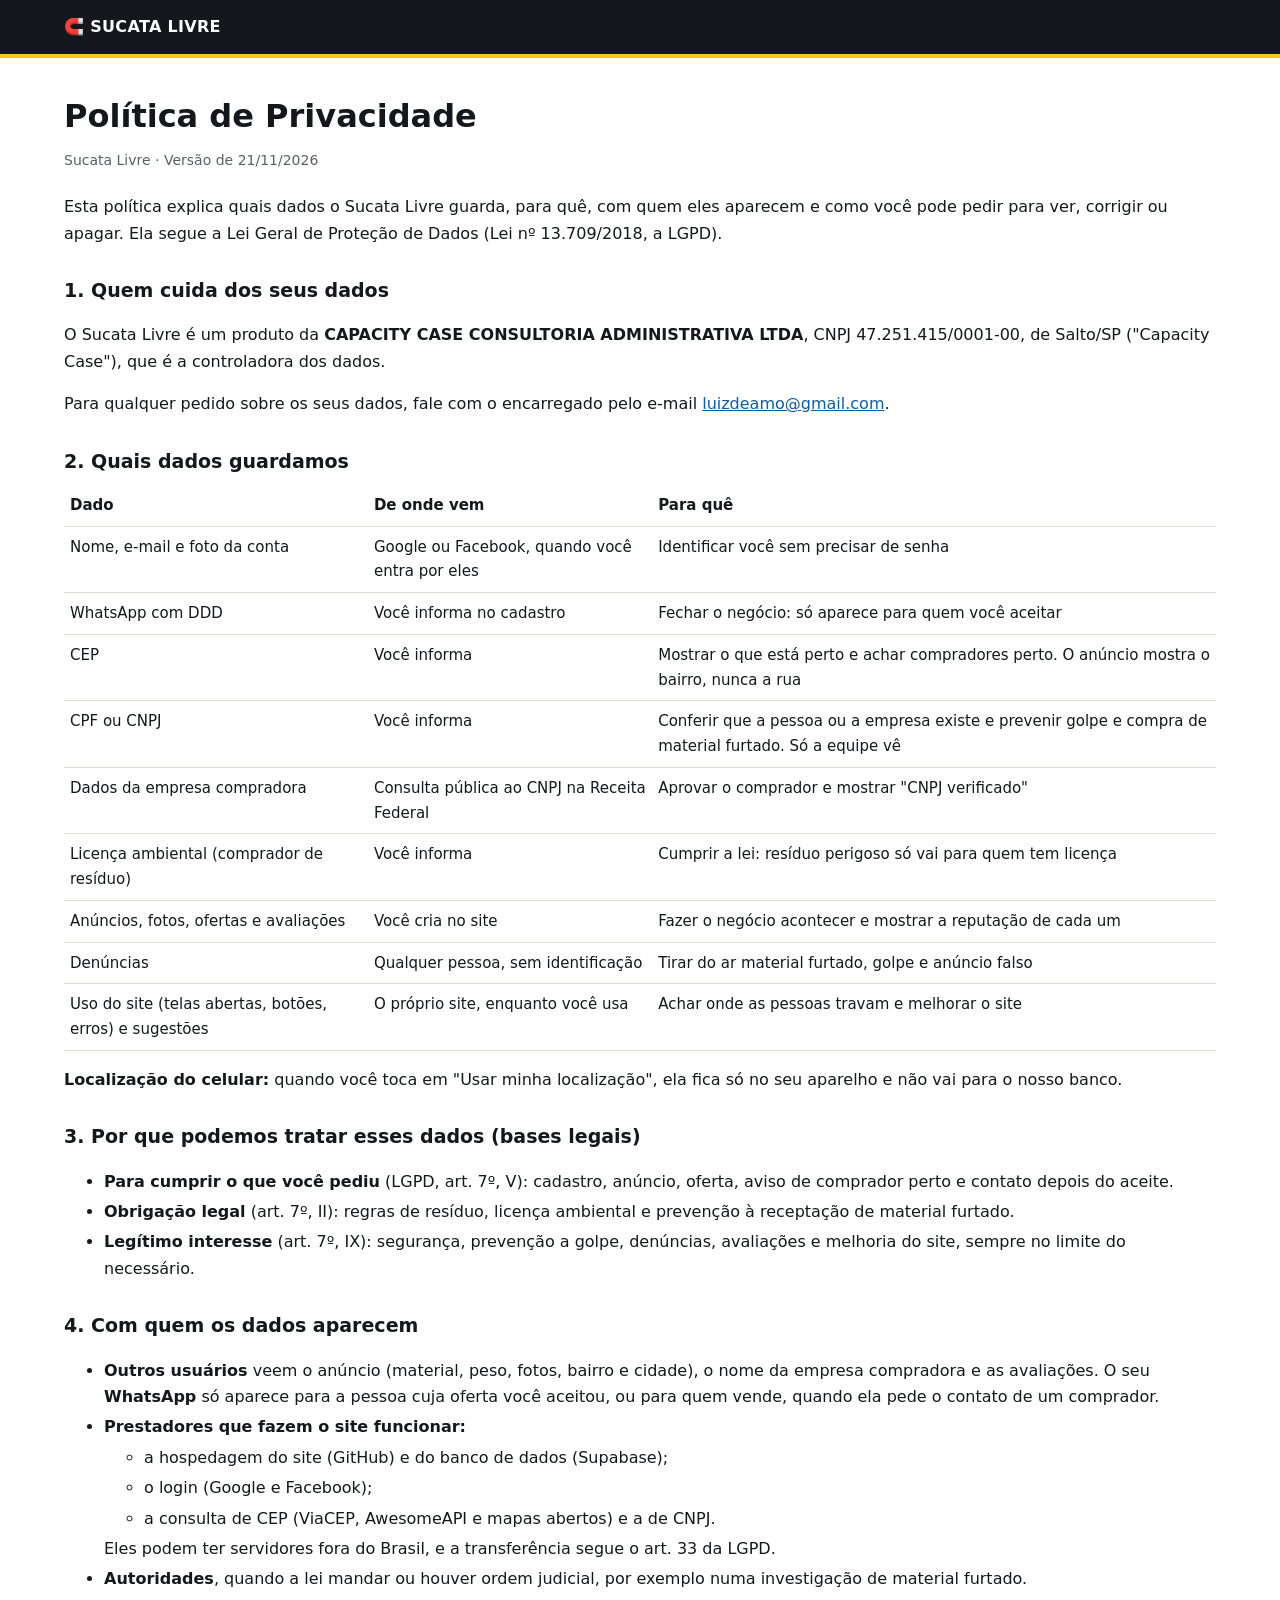
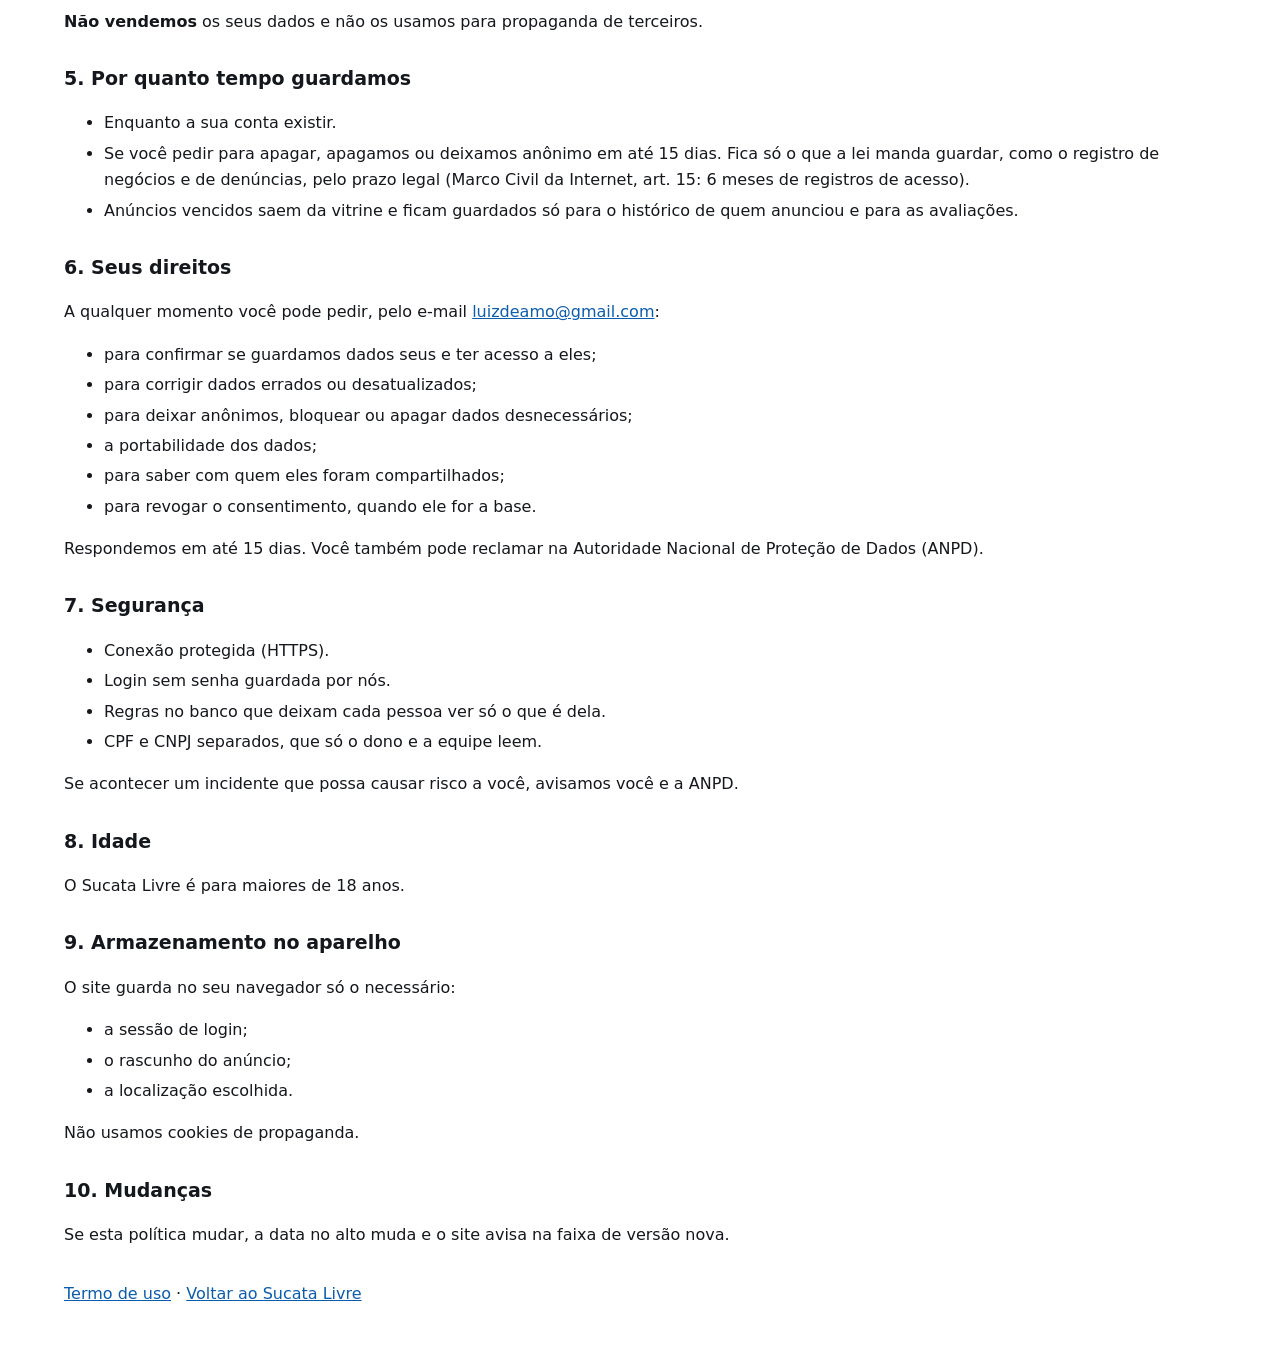
<file: privacidade.html>
<!doctype html>
<html lang="pt-BR">
<head>
<meta charset="utf-8">
<meta name="viewport" content="width=device-width, initial-scale=1">
<title>Política de Privacidade · Sucata Livre</title>
<link rel="icon" href="favicon.svg">
<style>
  :root { --tx:#14171c; --mu:#5b6068; --marca:#ffc629; --bg:#ecece6; }
  body { margin:0; background:var(--bg); color:var(--tx); font:16px/1.65 'Segoe UI', system-ui, sans-serif; }
  header { background:#14171c; border-bottom:4px solid var(--marca); padding:14px clamp(16px, 5vw, 64px); }
  header a { color:#fff; font-weight:800; text-decoration:none; letter-spacing:.02em; }
  main { background:#fff; margin:0 auto; padding:32px clamp(16px, 5vw, 64px) 48px; }
  h1 { font-size:clamp(24px, 3.4vw, 32px); margin:0 0 6px; }
  h2 { font-size:19px; margin:28px 0 8px; }
  .meta { color:var(--mu); font-size:14px; margin-bottom:22px; }
  li { margin:4px 0; }
  table { border-collapse:collapse; width:100%; font-size:15px; }
  th, td { text-align:left; border-bottom:1px solid #dcded7; padding:8px 6px; vertical-align:top; }
  .tabela { overflow-x:auto; }
  a { color:#0b5cad; }
</style>
</head>
<body>
<header><a href="./">🧲 SUCATA LIVRE</a></header>
<main>
<h1>Política de Privacidade</h1>
<div class="meta">Sucata Livre · Versão de 21/11/2026</div>

<p>Esta política explica quais dados o Sucata Livre guarda, para quê, com quem eles aparecem e como você pode pedir para ver, corrigir ou apagar. Ela segue a Lei Geral de Proteção de Dados (Lei nº 13.709/2018, a LGPD).</p>

<h2>1. Quem cuida dos seus dados</h2>
<p>O Sucata Livre é um produto da <b>CAPACITY CASE CONSULTORIA ADMINISTRATIVA LTDA</b>, CNPJ 47.251.415/0001-00, de Salto/SP ("Capacity Case"), que é a controladora dos dados.</p>
<p>Para qualquer pedido sobre os seus dados, fale com o encarregado pelo e-mail <a href="mailto:luizdeamo@gmail.com">luizdeamo@gmail.com</a>.</p>

<h2>2. Quais dados guardamos</h2>
<div class="tabela"><table>
<tr><th>Dado</th><th>De onde vem</th><th>Para quê</th></tr>
<tr><td>Nome, e-mail e foto da conta</td><td>Google ou Facebook, quando você entra por eles</td><td>Identificar você sem precisar de senha</td></tr>
<tr><td>WhatsApp com DDD</td><td>Você informa no cadastro</td><td>Fechar o negócio: só aparece para quem você aceitar</td></tr>
<tr><td>CEP</td><td>Você informa</td><td>Mostrar o que está perto e achar compradores perto. O anúncio mostra o bairro, nunca a rua</td></tr>
<tr><td>CPF ou CNPJ</td><td>Você informa</td><td>Conferir que a pessoa ou a empresa existe e prevenir golpe e compra de material furtado. Só a equipe vê</td></tr>
<tr><td>Dados da empresa compradora</td><td>Consulta pública ao CNPJ na Receita Federal</td><td>Aprovar o comprador e mostrar "CNPJ verificado"</td></tr>
<tr><td>Licença ambiental (comprador de resíduo)</td><td>Você informa</td><td>Cumprir a lei: resíduo perigoso só vai para quem tem licença</td></tr>
<tr><td>Anúncios, fotos, ofertas e avaliações</td><td>Você cria no site</td><td>Fazer o negócio acontecer e mostrar a reputação de cada um</td></tr>
<tr><td>Denúncias</td><td>Qualquer pessoa, sem identificação</td><td>Tirar do ar material furtado, golpe e anúncio falso</td></tr>
<tr><td>Uso do site (telas abertas, botões, erros) e sugestões</td><td>O próprio site, enquanto você usa</td><td>Achar onde as pessoas travam e melhorar o site</td></tr>
</table></div>
<p><b>Localização do celular:</b> quando você toca em "Usar minha localização", ela fica só no seu aparelho e não vai para o nosso banco.</p>

<h2>3. Por que podemos tratar esses dados (bases legais)</h2>
<ul>
<li><b>Para cumprir o que você pediu</b> (LGPD, art. 7º, V): cadastro, anúncio, oferta, aviso de comprador perto e contato depois do aceite.</li>
<li><b>Obrigação legal</b> (art. 7º, II): regras de resíduo, licença ambiental e prevenção à receptação de material furtado.</li>
<li><b>Legítimo interesse</b> (art. 7º, IX): segurança, prevenção a golpe, denúncias, avaliações e melhoria do site, sempre no limite do necessário.</li>
</ul>

<h2>4. Com quem os dados aparecem</h2>
<ul>
<li><b>Outros usuários</b> veem o anúncio (material, peso, fotos, bairro e cidade), o nome da empresa compradora e as avaliações. O seu <b>WhatsApp</b> só aparece para a pessoa cuja oferta você aceitou, ou para quem vende, quando ela pede o contato de um comprador.</li>
<li><b>Prestadores que fazem o site funcionar:</b>
  <ul>
  <li>a hospedagem do site (GitHub) e do banco de dados (Supabase);</li>
  <li>o login (Google e Facebook);</li>
  <li>a consulta de CEP (ViaCEP, AwesomeAPI e mapas abertos) e a de CNPJ.</li>
  </ul>
  Eles podem ter servidores fora do Brasil, e a transferência segue o art. 33 da LGPD.</li>
<li><b>Autoridades</b>, quando a lei mandar ou houver ordem judicial, por exemplo numa investigação de material furtado.</li>
</ul>
<p><b>Não vendemos</b> os seus dados e não os usamos para propaganda de terceiros.</p>

<h2>5. Por quanto tempo guardamos</h2>
<ul>
<li>Enquanto a sua conta existir.</li>
<li>Se você pedir para apagar, apagamos ou deixamos anônimo em até 15 dias. Fica só o que a lei manda guardar, como o registro de negócios e de denúncias, pelo prazo legal (Marco Civil da Internet, art. 15: 6 meses de registros de acesso).</li>
<li>Anúncios vencidos saem da vitrine e ficam guardados só para o histórico de quem anunciou e para as avaliações.</li>
</ul>

<h2>6. Seus direitos</h2>
<p>A qualquer momento você pode pedir, pelo e-mail <a href="mailto:luizdeamo@gmail.com">luizdeamo@gmail.com</a>:</p>
<ul>
<li>para confirmar se guardamos dados seus e ter acesso a eles;</li>
<li>para corrigir dados errados ou desatualizados;</li>
<li>para deixar anônimos, bloquear ou apagar dados desnecessários;</li>
<li>a portabilidade dos dados;</li>
<li>para saber com quem eles foram compartilhados;</li>
<li>para revogar o consentimento, quando ele for a base.</li>
</ul>
<p>Respondemos em até 15 dias. Você também pode reclamar na Autoridade Nacional de Proteção de Dados (ANPD).</p>

<h2>7. Segurança</h2>
<ul>
<li>Conexão protegida (HTTPS).</li>
<li>Login sem senha guardada por nós.</li>
<li>Regras no banco que deixam cada pessoa ver só o que é dela.</li>
<li>CPF e CNPJ separados, que só o dono e a equipe leem.</li>
</ul>
<p>Se acontecer um incidente que possa causar risco a você, avisamos você e a ANPD.</p>

<h2>8. Idade</h2>
<p>O Sucata Livre é para maiores de 18 anos.</p>

<h2>9. Armazenamento no aparelho</h2>
<p>O site guarda no seu navegador só o necessário:</p>
<ul>
<li>a sessão de login;</li>
<li>o rascunho do anúncio;</li>
<li>a localização escolhida.</li>
</ul>
<p>Não usamos cookies de propaganda.</p>

<h2>10. Mudanças</h2>
<p>Se esta política mudar, a data no alto muda e o site avisa na faixa de versão nova.</p>

<p style="margin-top:32px"><a href="termos.html">Termo de uso</a> · <a href="./">Voltar ao Sucata Livre</a></p>
</main>
</body>
</html>
</file>
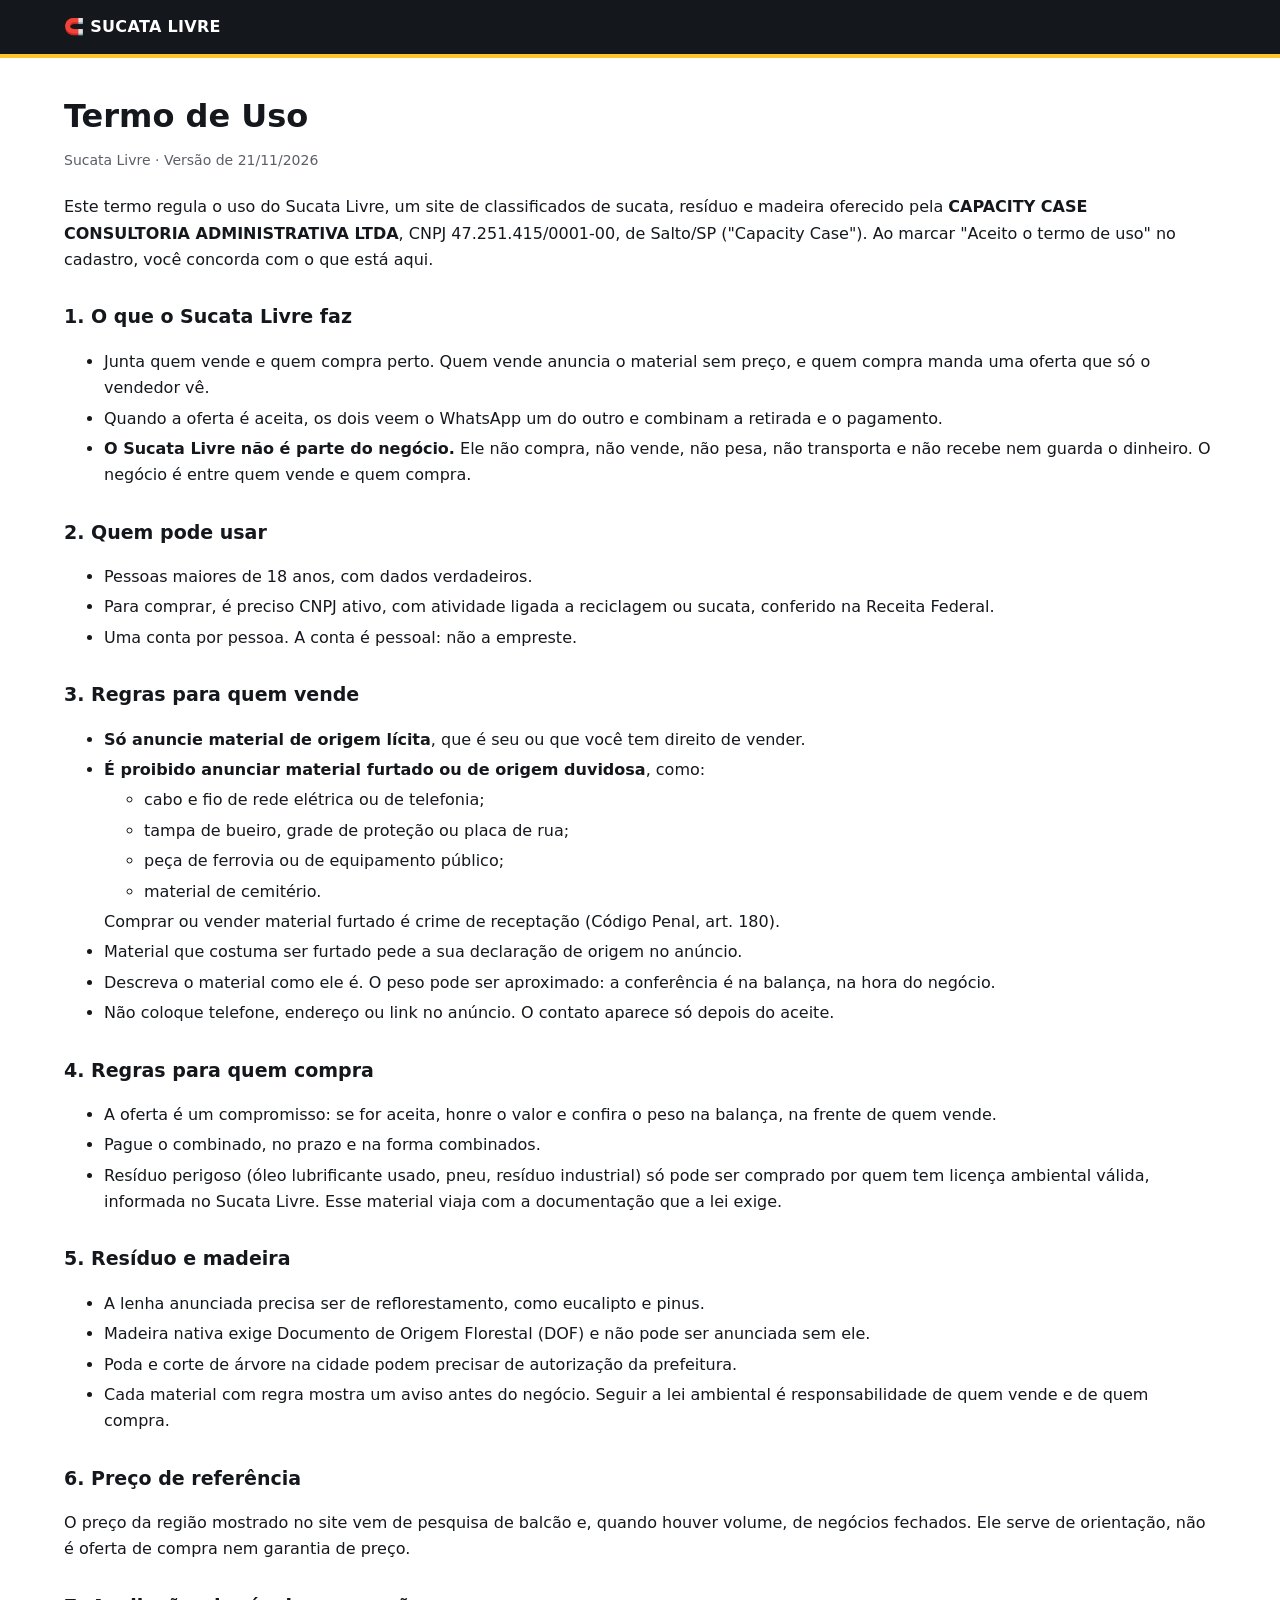
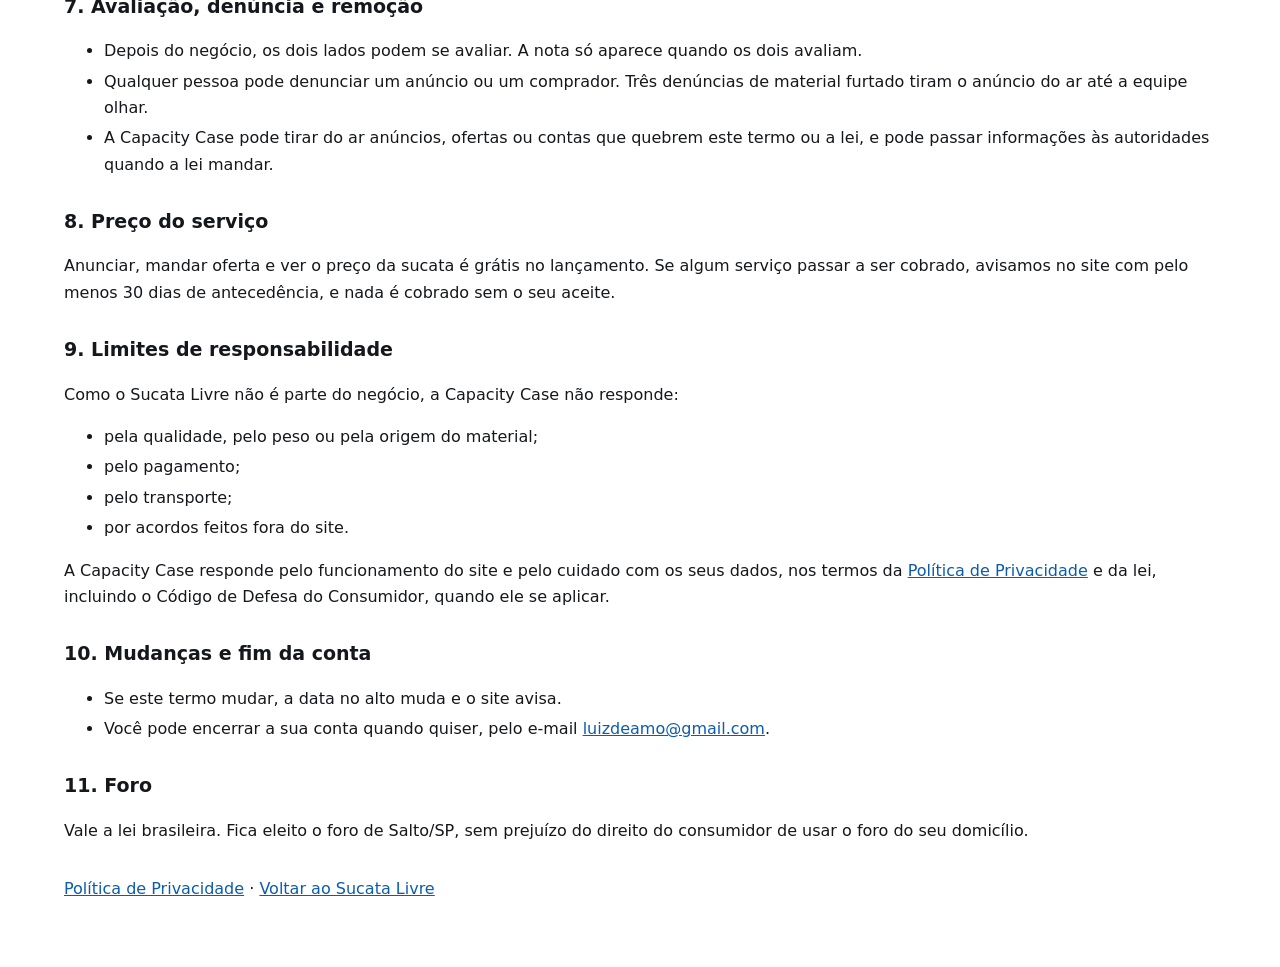
<file: termos.html>
<!doctype html>
<html lang="pt-BR">
<head>
<meta charset="utf-8">
<meta name="viewport" content="width=device-width, initial-scale=1">
<title>Termo de Uso · Sucata Livre</title>
<link rel="icon" href="favicon.svg">
<style>
  :root { --tx:#14171c; --mu:#5b6068; --marca:#ffc629; --bg:#ecece6; }
  body { margin:0; background:var(--bg); color:var(--tx); font:16px/1.65 'Segoe UI', system-ui, sans-serif; }
  header { background:#14171c; border-bottom:4px solid var(--marca); padding:14px clamp(16px, 5vw, 64px); }
  header a { color:#fff; font-weight:800; text-decoration:none; letter-spacing:.02em; }
  main { background:#fff; margin:0 auto; padding:32px clamp(16px, 5vw, 64px) 48px; }
  h1 { font-size:clamp(24px, 3.4vw, 32px); margin:0 0 6px; }
  h2 { font-size:19px; margin:28px 0 8px; }
  .meta { color:var(--mu); font-size:14px; margin-bottom:22px; }
  li { margin:4px 0; }
  a { color:#0b5cad; }
</style>
</head>
<body>
<header><a href="./">🧲 SUCATA LIVRE</a></header>
<main>
<h1>Termo de Uso</h1>
<div class="meta">Sucata Livre · Versão de 21/11/2026</div>

<p>Este termo regula o uso do Sucata Livre, um site de classificados de sucata, resíduo e madeira oferecido pela <b>CAPACITY CASE CONSULTORIA ADMINISTRATIVA LTDA</b>, CNPJ 47.251.415/0001-00, de Salto/SP ("Capacity Case"). Ao marcar "Aceito o termo de uso" no cadastro, você concorda com o que está aqui.</p>

<h2>1. O que o Sucata Livre faz</h2>
<ul>
<li>Junta quem vende e quem compra perto. Quem vende anuncia o material sem preço, e quem compra manda uma oferta que só o vendedor vê.</li>
<li>Quando a oferta é aceita, os dois veem o WhatsApp um do outro e combinam a retirada e o pagamento.</li>
<li><b>O Sucata Livre não é parte do negócio.</b> Ele não compra, não vende, não pesa, não transporta e não recebe nem guarda o dinheiro. O negócio é entre quem vende e quem compra.</li>
</ul>

<h2>2. Quem pode usar</h2>
<ul>
<li>Pessoas maiores de 18 anos, com dados verdadeiros.</li>
<li>Para comprar, é preciso CNPJ ativo, com atividade ligada a reciclagem ou sucata, conferido na Receita Federal.</li>
<li>Uma conta por pessoa. A conta é pessoal: não a empreste.</li>
</ul>

<h2>3. Regras para quem vende</h2>
<ul>
<li><b>Só anuncie material de origem lícita</b>, que é seu ou que você tem direito de vender.</li>
<li><b>É proibido anunciar material furtado ou de origem duvidosa</b>, como:
  <ul>
  <li>cabo e fio de rede elétrica ou de telefonia;</li>
  <li>tampa de bueiro, grade de proteção ou placa de rua;</li>
  <li>peça de ferrovia ou de equipamento público;</li>
  <li>material de cemitério.</li>
  </ul>
  Comprar ou vender material furtado é crime de receptação (Código Penal, art. 180).</li>
<li>Material que costuma ser furtado pede a sua declaração de origem no anúncio.</li>
<li>Descreva o material como ele é. O peso pode ser aproximado: a conferência é na balança, na hora do negócio.</li>
<li>Não coloque telefone, endereço ou link no anúncio. O contato aparece só depois do aceite.</li>
</ul>

<h2>4. Regras para quem compra</h2>
<ul>
<li>A oferta é um compromisso: se for aceita, honre o valor e confira o peso na balança, na frente de quem vende.</li>
<li>Pague o combinado, no prazo e na forma combinados.</li>
<li>Resíduo perigoso (óleo lubrificante usado, pneu, resíduo industrial) só pode ser comprado por quem tem licença ambiental válida, informada no Sucata Livre. Esse material viaja com a documentação que a lei exige.</li>
</ul>

<h2>5. Resíduo e madeira</h2>
<ul>
<li>A lenha anunciada precisa ser de reflorestamento, como eucalipto e pinus.</li>
<li>Madeira nativa exige Documento de Origem Florestal (DOF) e não pode ser anunciada sem ele.</li>
<li>Poda e corte de árvore na cidade podem precisar de autorização da prefeitura.</li>
<li>Cada material com regra mostra um aviso antes do negócio. Seguir a lei ambiental é responsabilidade de quem vende e de quem compra.</li>
</ul>

<h2>6. Preço de referência</h2>
<p>O preço da região mostrado no site vem de pesquisa de balcão e, quando houver volume, de negócios fechados. Ele serve de orientação, não é oferta de compra nem garantia de preço.</p>

<h2>7. Avaliação, denúncia e remoção</h2>
<ul>
<li>Depois do negócio, os dois lados podem se avaliar. A nota só aparece quando os dois avaliam.</li>
<li>Qualquer pessoa pode denunciar um anúncio ou um comprador. Três denúncias de material furtado tiram o anúncio do ar até a equipe olhar.</li>
<li>A Capacity Case pode tirar do ar anúncios, ofertas ou contas que quebrem este termo ou a lei, e pode passar informações às autoridades quando a lei mandar.</li>
</ul>

<h2>8. Preço do serviço</h2>
<p>Anunciar, mandar oferta e ver o preço da sucata é grátis no lançamento. Se algum serviço passar a ser cobrado, avisamos no site com pelo menos 30 dias de antecedência, e nada é cobrado sem o seu aceite.</p>

<h2>9. Limites de responsabilidade</h2>
<p>Como o Sucata Livre não é parte do negócio, a Capacity Case não responde:</p>
<ul>
<li>pela qualidade, pelo peso ou pela origem do material;</li>
<li>pelo pagamento;</li>
<li>pelo transporte;</li>
<li>por acordos feitos fora do site.</li>
</ul>
<p>A Capacity Case responde pelo funcionamento do site e pelo cuidado com os seus dados, nos termos da <a href="privacidade.html">Política de Privacidade</a> e da lei, incluindo o Código de Defesa do Consumidor, quando ele se aplicar.</p>

<h2>10. Mudanças e fim da conta</h2>
<ul>
<li>Se este termo mudar, a data no alto muda e o site avisa.</li>
<li>Você pode encerrar a sua conta quando quiser, pelo e-mail <a href="mailto:luizdeamo@gmail.com">luizdeamo@gmail.com</a>.</li>
</ul>

<h2>11. Foro</h2>
<p>Vale a lei brasileira. Fica eleito o foro de Salto/SP, sem prejuízo do direito do consumidor de usar o foro do seu domicílio.</p>

<p style="margin-top:32px"><a href="privacidade.html">Política de Privacidade</a> · <a href="./">Voltar ao Sucata Livre</a></p>
</main>
</body>
</html>
</file>
